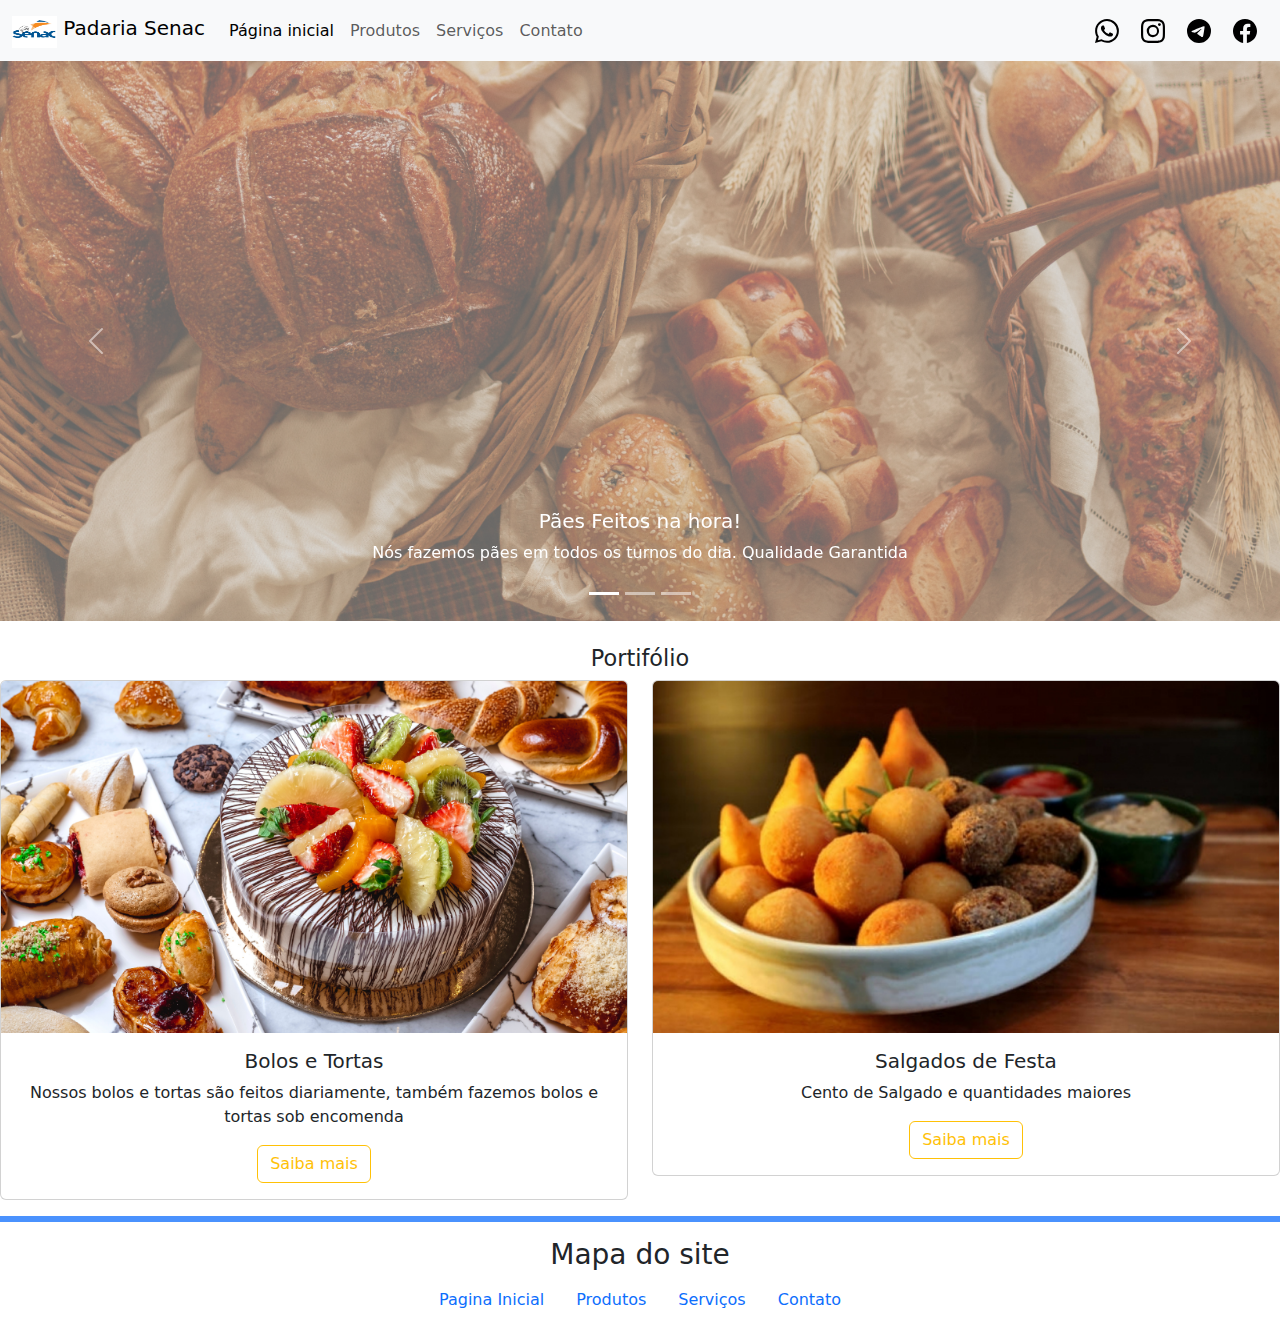
<file: index.html>
<!DOCTYPE html>
<html lang="pt-br">
<head>
    <meta charset="UTF-8">
    <meta name="viewport" content="width=device-width, initial-scale=1.0">
    <title>Padaria Senac</title>
    <link rel="stylesheet" href="css/style.css">
    <link href="https://cdn.jsdelivr.net/npm/bootstrap@5.3.3/dist/css/bootstrap.min.css" rel="stylesheet" integrity="sha384-QWTKZyjpPEjISv5WaRU9OFeRpok6YctnYmDr5pNlyT2bRjXh0JMhjY6hW+ALEwIH" crossorigin="anonymous">
</head>
<body>
  <header>
    <nav class="navbar navbar-expand-lg bg-body-tertiary">
      <div class="container-fluid">
        <a class="navbar-brand" href="index.html">
          <img src="img/padaria senac.png" alt="Logo" width="45" height="32" class="d-inline-block align-text-top">
          Padaria Senac
        </a>
        <button class="navbar-toggler" type="button" data-bs-toggle="collapse" data-bs-target="#navbarSupportedContent"     aria-controls="navbarSupportedContent" aria-expanded="false" aria-label="Toggle navigation">
          <span class="navbar-toggler-icon"></span>
        </button>
        <div class="collapse navbar-collapse" id="navbarSupportedContent">
          <ul class="navbar-nav me-auto mb-2 mb-lg-0">
            <li class="nav-item">
              <a class="nav-link active" aria-current="page" href="index.html">Página inicial</a>
            </li>
            <li class="nav-item">
              <a class="nav-link"  href="produtos.html">Produtos</a>
            </li>
            <li class="nav-item">
              <a class="nav-link" href="servico.html">Serviços</a>
            </li>
            <li class="nav-item">
              <a class="nav-link" href="contato.html">Contato</a>
            </li>
          </ul>
          <ul class="navbar-nav mb-2 mb-lg-0">
            <li class="nav-item">
              <a class="nav-link" href="https://api.whatsapp.com/send?phone=2140028922">
                <img src="img/whatsapp.svg" alt="WhatsApp" width="30" height="24">
              </a>
            </li>
            <li class="nav-item">
              <a class="nav-link" href="https://www.instagram.com/seu_perfil">
                <img src="img/instagram.svg" alt="Instagram" width="30" height="24">
              </a>
            </li>
            <li class="nav-item">
              <a class="nav-link" href="https://t.me/seu_perfil">
                <img src="img/telegram.svg" alt="Telegram" width="30" height="24">
              </a>
            </li>
            <li class="nav-item">
              <a class="nav-link" href="https://www.facebook.com/seu_perfil">
                <img src="img/facebook.svg" alt="Facebook" width="30" height="24">
              </a>
            </li>
          </ul>
        </div>
      </div>
    </nav>
  </header>
  <!-- Carousel -->  
<div id="carouselExampleCaptions" class="carousel slide">
    <div class="carousel-indicators">
      <button type="button" data-bs-target="#carouselExampleCaptions" data-bs-slide-to="0" class="active" aria-current="true" aria-label="Slide 1"></button>
      <button type="button" data-bs-target="#carouselExampleCaptions" data-bs-slide-to="1" aria-label="Slide 2"></button>
      <button type="button" data-bs-target="#carouselExampleCaptions" data-bs-slide-to="2" aria-label="Slide 3"></button>
    </div>
    <div class="carousel-inner">
      <div class="carousel-item active">
        <img src="img/Paes-carossel.png"  class="d-block w-100" alt="Pães franceses">
        <div class="carousel-caption d-none d-md-block">
          <h5>Pães Feitos na hora!</h5>
          <p>Nós fazemos pães em todos os turnos do dia. Qualidade Garantida</p>
        </div>
      </div>
      <div class="carousel-item">
        <img src="img/Pao de queijo-carossel.png" class="d-block w-100" alt="cesta de pão de queijo">
        <div class="carousel-caption d-none d-md-block">
          <h5>Pão de queijo</h5>
          <p>Pão de queijo com queijo minas e mussarela</p>
        </div>
      </div>
      <div class="carousel-item">
        <img src="img/Cafe-carossel.png" class="d-block w-100" alt="Cafe na xícara">
        <div class="carousel-caption d-none d-md-block">
          <h5>Café direto de minas!</h5>
          <p>Café da mais alta qualidade, sempre quentinho!</p>
        </div>
      </div>
    </div>
    <button class="carousel-control-prev" type="button" data-bs-target="#carouselExampleCaptions" data-bs-slide="prev">
      <span class="carousel-control-prev-icon" aria-hidden="true"></span>
      <span class="visually-hidden">Previous</span>
    </button>
    <button class="carousel-control-next" type="button" data-bs-target="#carouselExampleCaptions" data-bs-slide="next">
      <span class="carousel-control-next-icon" aria-hidden="true"></span>
      <span class="visually-hidden">Next</span>
    </button>
  </div>
  <br>
  <!-- Card de serviços -->
  <h3 style="text-align: center; font-size: 140%;">Portifólio</h3>
  <div class="row">
    <div class="col-sm-6 mb-3 mb-sm-0">
      <div class="card text-center">
        <img src="img/Bolo e torta.png" class="card-img-top" alt="Uma torta">
        <div class="card-body">
          <h5 class="card-title">Bolos e Tortas</h5>
          <p class="card-text">Nossos bolos e tortas são feitos diariamente, também fazemos bolos e tortas sob encomenda</p>
          <a href="produtos.html" class="btn btn-outline-warning">Saiba mais</a>
        </div>
      </div>
    </div>
    <div class="col-sm-6">
      <div class="card text-center">
        <img src="img/salgados.png" class="card-img-top" alt="Salgados">
        <div class="card-body">
          <h5 class="card-title">Salgados de Festa</h5>
          <p class="card-text">Cento de Salgado e quantidades maiores</p>
          <a href="produtos.html" class="btn btn-outline-warning">Saiba mais</a>
        </div>
      </div>
    </div>
  </div>
  <hr class="border border-primary border-3 opacity-75">
<footer>  
  <div class="justify-content-center">
    <h3 style="text-align: center;">Mapa do site</h3>
  </div>
  <ul class="nav justify-content-center">    
    <li class="nav-item">
      <a class="nav-link active" href="index.html">Pagina Inicial</a>
    </li>
    <li class="nav-item">
      <a class="nav-link" href="produtos.html">Produtos</a>
    </li>
    <li class="nav-item">
      <a class="nav-link" href="servico.html">Serviços</a>
    </li>
    <li class="nav-item">
      <a class="nav-link" href="contato.html">Contato</a>
    </li>
  </ul>
  
    <script src="https://cdn.jsdelivr.net/npm/bootstrap@5.3.3/dist/js/bootstrap.bundle.min.js" integrity="sha384-YvpcrYf0tY3lHB60NNkmXc5s9fDVZLESaAA55NDzOxhy9GkcIdslK1eN7N6jIeHz" crossorigin="anonymous"></script>
</footer>
</body>
</html>
</file>
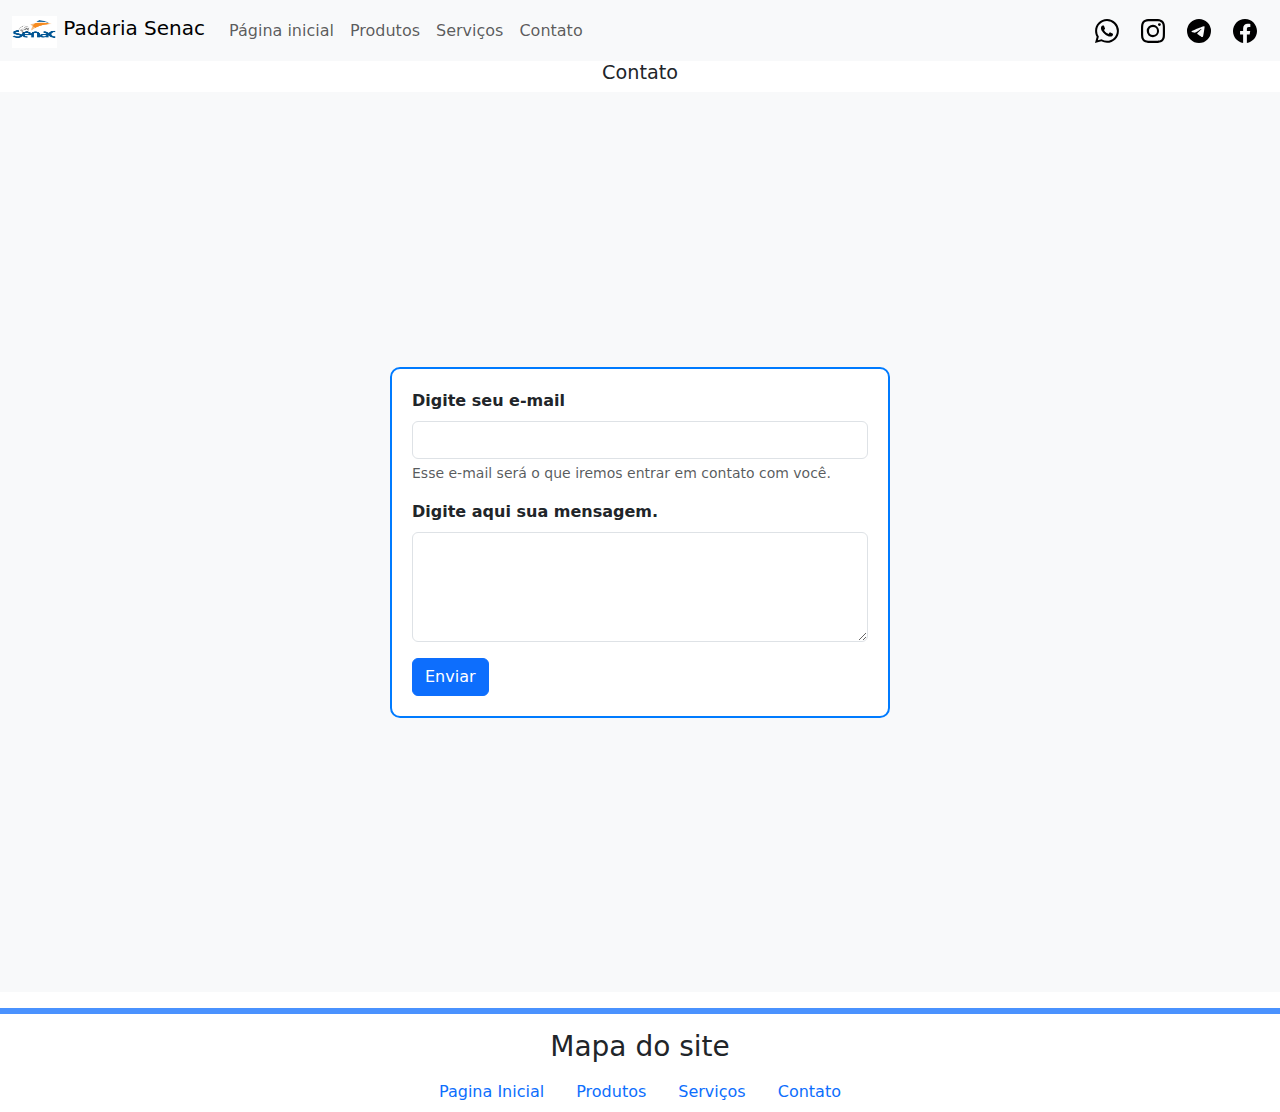
<file: contato.html>
<!DOCTYPE html>
<html lang="pt-br">
<head>
    <meta charset="UTF-8">
    <meta name="viewport" content="width=device-width, initial-scale=1.0">
    <title>Padaria Senac</title>
    <link rel="stylesheet" href="css/style.css">
    <link href="https://cdn.jsdelivr.net/npm/bootstrap@5.3.3/dist/css/bootstrap.min.css" rel="stylesheet" integrity="sha384-QWTKZyjpPEjISv5WaRU9OFeRpok6YctnYmDr5pNlyT2bRjXh0JMhjY6hW+ALEwIH" crossorigin="anonymous">
</head>
<body>
    <header>
        <nav class="navbar navbar-expand-lg bg-body-tertiary">
            <div class="container-fluid">
                <a class="navbar-brand" href="index.html">
                    <img src="img/padaria senac.png" alt="Logo" width="45" height="32" class="d-inline-block align-text-top">
                    Padaria Senac
                </a>
                <button class="navbar-toggler" type="button" data-bs-toggle="collapse" data-bs-target="#navbarSupportedContent" aria-controls="navbarSupportedContent" aria-expanded="false" aria-label="Toggle navigation">
                    <span class="navbar-toggler-icon"></span>
                </button>
                <div class="collapse navbar-collapse" id="navbarSupportedContent">
                    <ul class="navbar-nav me-auto mb-2 mb-lg-0">
                        <li class="nav-item">
                            <a class="nav-link" href="index.html">Página inicial</a>
                        </li>
                        <li class="nav-item">
                            <a class="nav-link" href="produtos.html">Produtos</a>
                        </li>
                        <li class="nav-item">
                            <a class="nav-link" href="servico.html">Serviços</a>
                        </li>
                        <li class="nav-item active">
                            <a class="nav-link" aria-current="page" href="contato.html">Contato</a>
                        </li>
                    </ul>
                    <ul class="navbar-nav mb-2 mb-lg-0 social-icons">
                        <li class="nav-item">
                            <a class="nav-link whatsapp" href="https://api.whatsapp.com/send?phone=2140028922">
                                <img src="img/whatsapp.svg" alt="WhatsApp" width="30" height="24">
                            </a>
                        </li>
                        <li class="nav-item">
                            <a class="nav-link instagram" href="https://www.instagram.com/seu_perfil">
                                <img src="img/instagram.svg" alt="Instagram" width="30" height="24">
                            </a>
                        </li>
                        <li class="nav-item">
                            <a class="nav-link telegram" href="https://t.me/seu_perfil">
                                <img src="img/telegram.svg" alt="Telegram" width="30" height="24">
                            </a>
                        </li>
                        <li class="nav-item">
                            <a class="nav-link facebook" href="https://www.facebook.com/seu_perfil">
                                <img src="img/facebook.svg" alt="Facebook" width="30" height="24">
                            </a>
                        </li>
                    </ul>
                </div>
            </div>
        </nav>
    </header>

    <h2 style="text-align: center; font-size: 120%;">Contato</h2>

    <div class="form-container">
        <div class="form-box">
            <form action="https://formspree.io/f/manyjjqp" method="POST">
                <div class="mb-3">
                    <label for="exampleInputEmail1" class="form-label">Digite seu e-mail</label>
                    <input type="email" name="email" class="form-control" id="exampleInputEmail1" aria-describedby="emailHelp">
                    <div id="emailHelp" class="form-text">Esse e-mail será o que iremos entrar em contato com você.</div>
                </div>
                <div class="mb-3">
                    <label for="exampleInputPassword1" class="form-label">Digite aqui sua mensagem.</label>
                    <textarea class="form-control" name="message" rows="4"></textarea>
                </div>
                <div style="display:none;">
                    <input type="text" name="bot-field" value="">
                </div>
                <button type="submit" class="btn btn-primary">Enviar</button>
            </form>
        </div>
    </div>
    <hr class="border border-primary border-3 opacity-75">
    <footer>
        <div class="justify-content-center">
            <h3 style="text-align: center;">Mapa do site</h3>
        </div>
        <ul class="nav justify-content-center">
            <li class="nav-item">
                <a class="nav-link active" href="index.html">Pagina Inicial</a>
            </li>
            <li class="nav-item">
                <a class="nav-link" href="produtos.html">Produtos</a>
            </li>
            <li class="nav-item">
                <a class="nav-link" href="servico.html">Serviços</a>
            </li>
            <li class="nav-item">
                <a class="nav-link" href="contato.html">Contato</a>
            </li>
        </ul>
        <script src="https://cdn.jsdelivr.net/npm/bootstrap@5.3.3/dist/js/bootstrap.bundle.min.js" integrity="sha384-YvpcrYf0tY3lHB60NNkmXc5s9fDVZLESaAA55NDzOxhy9GkcIdslK1eN7N6jIeHz" crossorigin="anonymous"></script>    
    </footer>
    
</body>
</html>
</file>
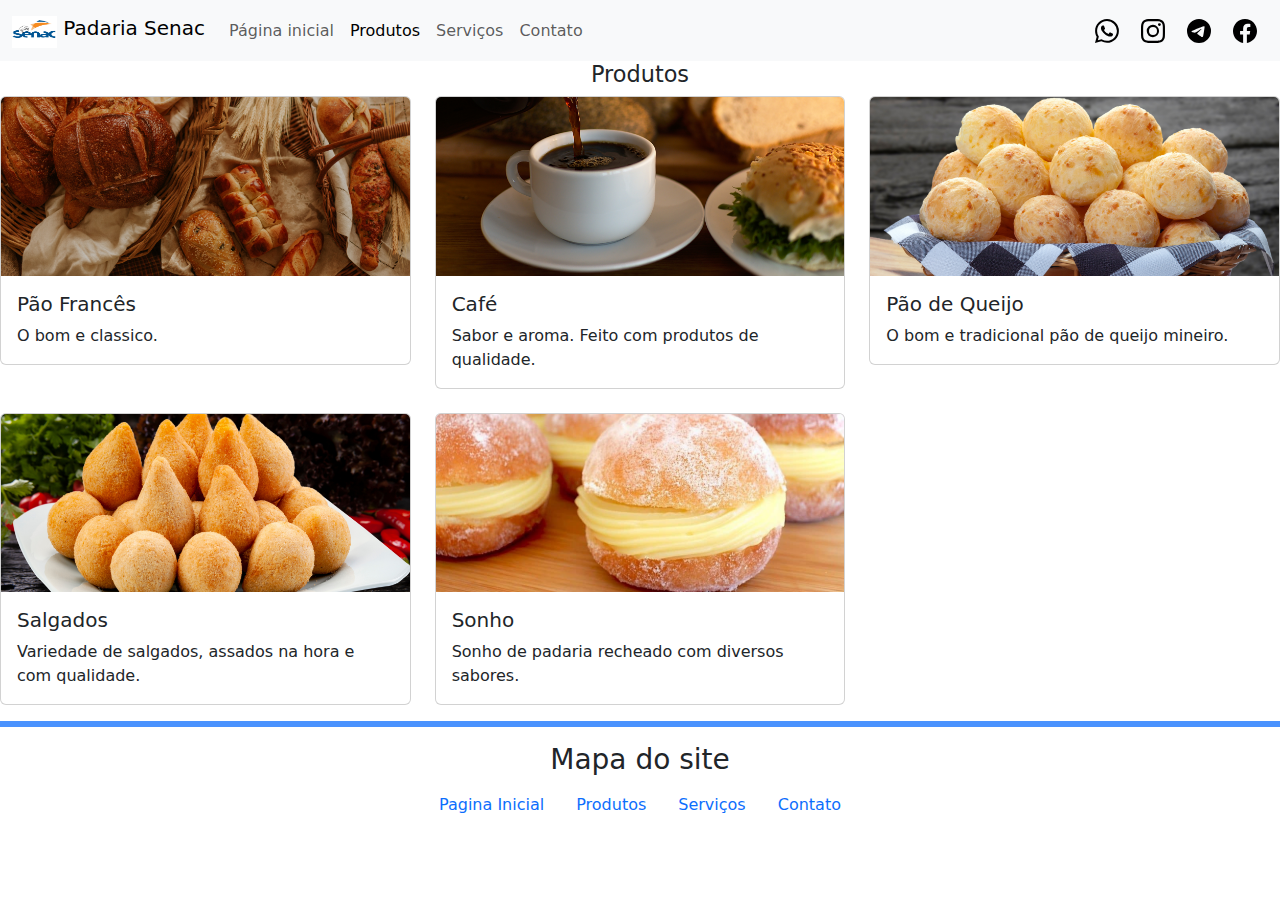
<file: produtos.html>
<!DOCTYPE html>
<html lang="pt-br">
<head>
    <meta charset="UTF-8">
    <meta name="viewport" content="width=device-width, initial-scale=1.0">
    <title>Padaria Senac</title>
    <link rel="stylesheet" href="css/style.css">
    <link href="https://cdn.jsdelivr.net/npm/bootstrap@5.3.3/dist/css/bootstrap.min.css" rel="stylesheet" integrity="sha384-QWTKZyjpPEjISv5WaRU9OFeRpok6YctnYmDr5pNlyT2bRjXh0JMhjY6hW+ALEwIH" crossorigin="anonymous">
</head>
<body>
<header>
  <header>
    <nav class="navbar navbar-expand-lg bg-body-tertiary">
      <div class="container-fluid">
        <a class="navbar-brand" href="index.html">
          <img src="img/padaria senac.png" alt="Logo" width="45" height="32" class="d-inline-block align-text-top">
          Padaria Senac
        </a>
        <button class="navbar-toggler" type="button" data-bs-toggle="collapse" data-bs-target="#navbarSupportedContent"     aria-controls="navbarSupportedContent" aria-expanded="false" aria-label="Toggle navigation">
          <span class="navbar-toggler-icon"></span>
        </button>
        <div class="collapse navbar-collapse" id="navbarSupportedContent">
          <ul class="navbar-nav me-auto mb-2 mb-lg-0">
            <li class="nav-item">
              <a class="nav-link" href="index.html">Página inicial</a>
            </li>
            <li class="nav-item">
              <a class="nav-link active"  href="produtos.html">Produtos</a>
            </li>
            <li class="nav-item">
              <a class="nav-link" href="servico.html">Serviços</a>
            </li>
            <li class="nav-item">
              <a class="nav-link" aria-current="page"href="contato.html">Contato</a>
            </li>
          </ul>
          <ul class="navbar-nav mb-2 mb-lg-0">
            <li class="nav-item">
              <a class="nav-link" href="https://api.whatsapp.com/send?phone=2140028922">
                <img src="img/whatsapp.svg" alt="WhatsApp" width="30" height="24">
              </a>
            </li>
            <li class="nav-item">
              <a class="nav-link" href="https://www.instagram.com/seu_perfil">
                <img src="img/instagram.svg" alt="Instagram" width="30" height="24">
              </a>
            </li>
            <li class="nav-item">
              <a class="nav-link" href="https://t.me/seu_perfil">
                <img src="img/telegram.svg" alt="Telegram" width="30" height="24">
              </a>
            </li>
            <li class="nav-item">
              <a class="nav-link" href="https://www.facebook.com/seu_perfil">
                <img src="img/facebook.svg" alt="Facebook" width="30" height="24">
              </a>
            </li>
          </ul>
        </div>
      </div>
    </nav>
  </header>
<h2 style="text-align: center; font-size: 140%;">Produtos</h2>
<div class="row row-cols-1 row-cols-md-3 g-4">
  <div class="col">
    <div class="card">
      <img src="imgprodutos/pao.png" class="card-img-top" alt="...">
      <div class="card-body">
        <h5 class="card-title">Pão Francês</h5>
        <p class="card-text">O bom e classico.</p>
      </div>
    </div>
  </div>
  <div class="col">
    <div class="card">
      <img src="imgprodutos/cafe.png" class="card-img-top" alt="...">
      <div class="card-body">
        <h5 class="card-title">Café</h5>
        <p class="card-text">Sabor e aroma. Feito com produtos de qualidade.</p>
      </div>
    </div>
  </div>
  <div class="col">
    <div class="card">
      <img src="imgprodutos/paoqueijo.png" class="card-img-top" alt="...">
      <div class="card-body">
        <h5 class="card-title">Pão de Queijo</h5>
        <p class="card-text">O bom e tradicional pão de queijo mineiro.</p>
      </div>
    </div>
  </div>
  <div class="col">
    <div class="card">
      <img src="imgprodutos/salgados.png" class="card-img-top" alt="...">
      <div class="card-body">
        <h5 class="card-title">Salgados</h5>
        <p class="card-text">Variedade de salgados, assados na hora e com qualidade.</p>
      </div>
    </div>
  </div>
  <div class="col">
    <div class="card">
      <img src="imgprodutos/sonhopadaria.png" class="card-img-top" alt="...">
      <div class="card-body">
        <h5 class="card-title">Sonho</h5>
        <p class="card-text">Sonho de padaria recheado com diversos sabores.</p>
      </div>
    </div>
  </div>
</div>



<hr class="border border-primary border-3 opacity-75">
<footer>
  <div class="justify-content-center">
    <h3 style="text-align: center;">Mapa do site</h3>
  </div>
  <ul class="nav justify-content-center">    
    <li class="nav-item">
      <a class="nav-link active"  href="index.html">Pagina Inicial</a>
    </li>
    <li class="nav-item">
      <a class="nav-link" href="produtos.html">Produtos</a>
    </li>
    <li class="nav-item">
      <a class="nav-link" href="servico.html">Serviços</a>
    </li>
    <li class="nav-item">
      <a class="nav-link" href="contato.html">Contato</a>
    </li>
  </ul>
  
    <script src="https://cdn.jsdelivr.net/npm/bootstrap@5.3.3/dist/js/bootstrap.bundle.min.js" integrity="sha384-YvpcrYf0tY3lHB60NNkmXc5s9fDVZLESaAA55NDzOxhy9GkcIdslK1eN7N6jIeHz" crossorigin="anonymous"></script>
</footer>
</body>
</html>
</file>
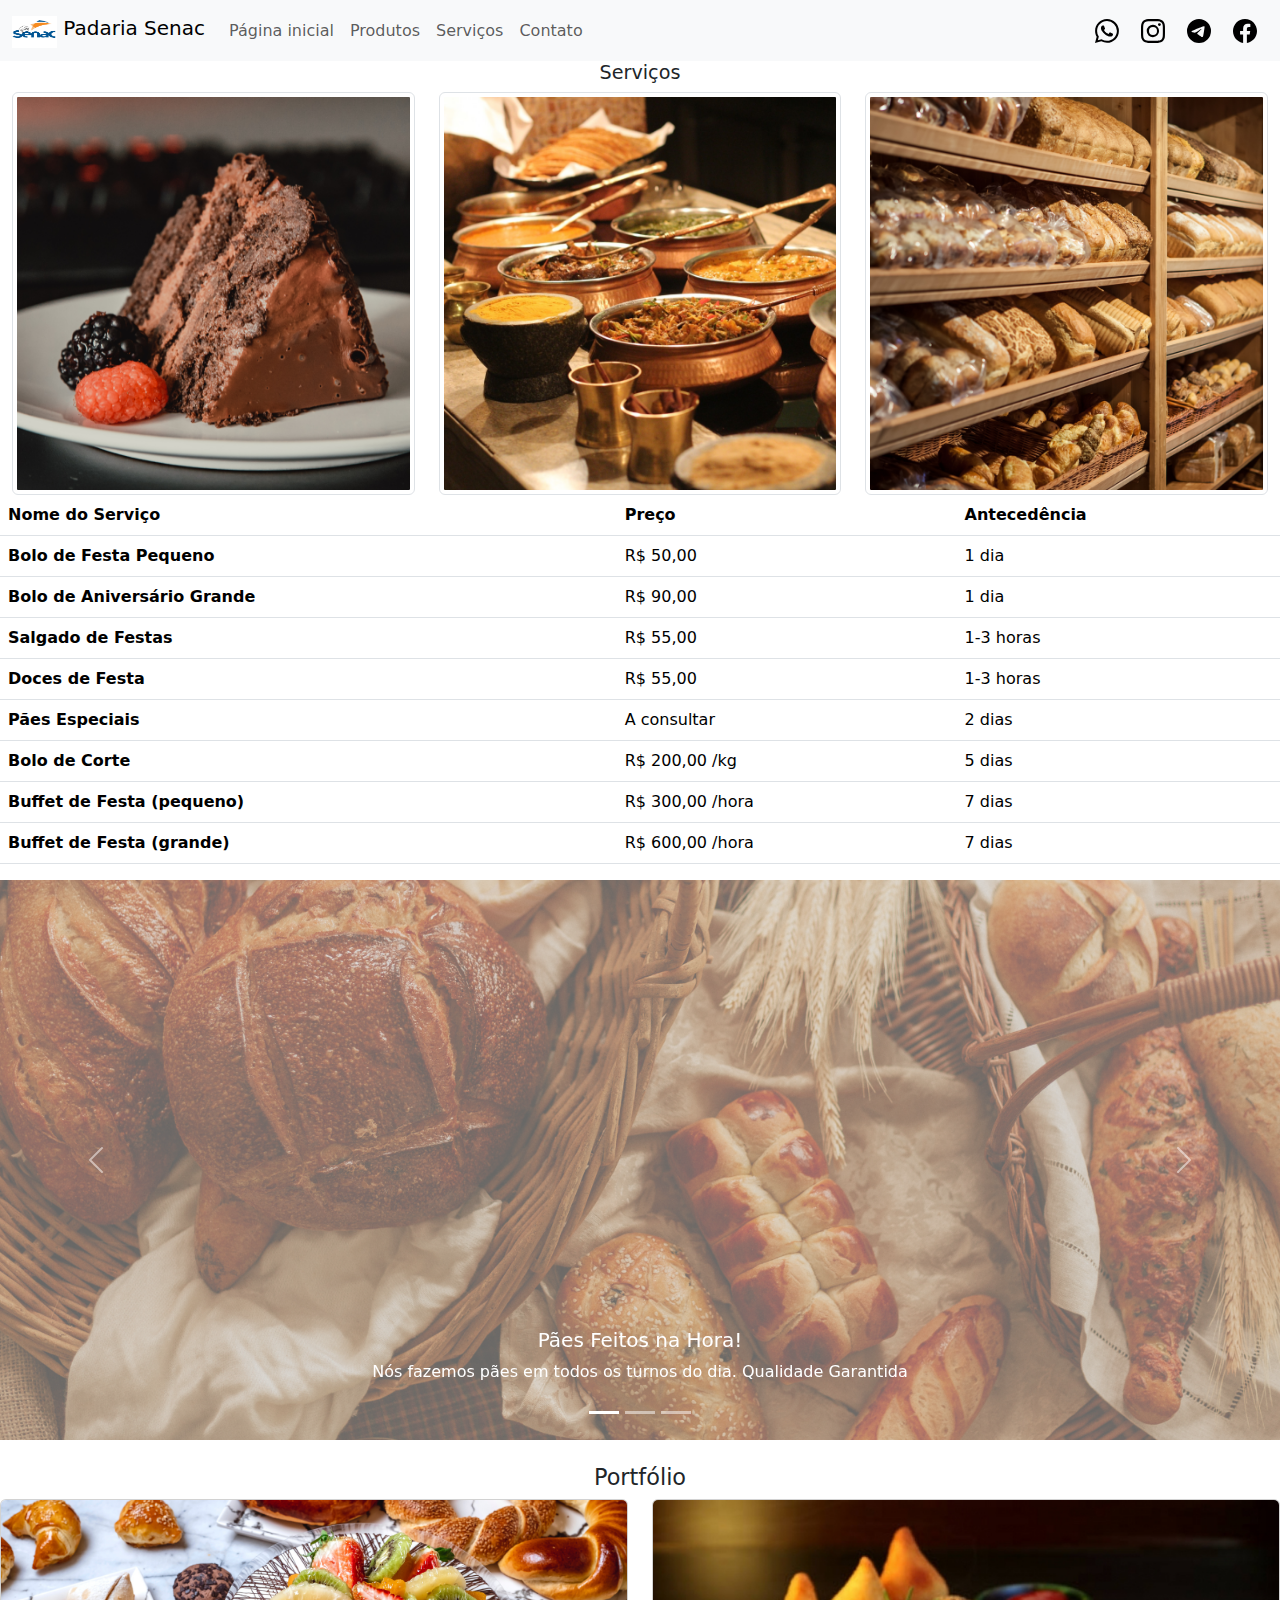
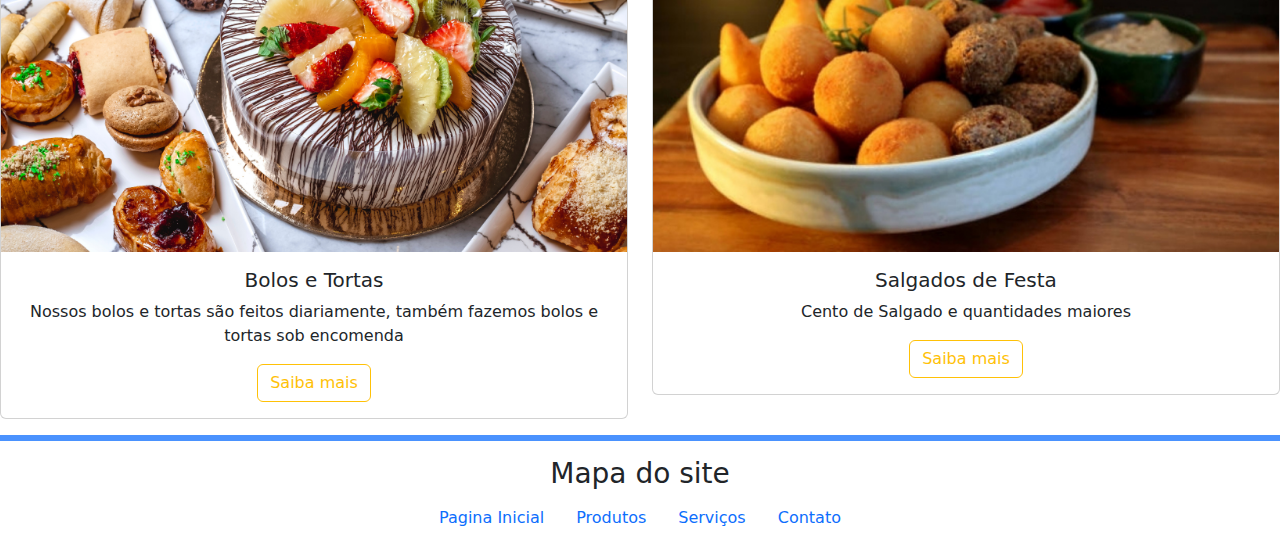
<file: servico.html>
<!DOCTYPE html>
<html lang="pt-br">
<head>
    <meta charset="UTF-8">
    <meta name="viewport" content="width=device-width, initial-scale=1.0">
    <title>Padaria Senac</title>
    <link rel="stylesheet" href="css/style.css">
    <link href="https://cdn.jsdelivr.net/npm/bootstrap@5.3.3/dist/css/bootstrap.min.css" rel="stylesheet" integrity="sha384-QWTKZyjpPEjISv5WaRU9OFeRpok6YctnYmDr5pNlyT2bRjXh0JMhjY6hW+ALEwIH" crossorigin="anonymous">
</head>
<body>
    <header>
        <nav class="navbar navbar-expand-lg bg-body-tertiary">
          <div class="container-fluid">
            <a class="navbar-brand" href="index.html">
              <img src="img/padaria senac.png" alt="Logo" width="45" height="32" class="d-inline-block align-text-top">
              Padaria Senac
            </a>
            <button class="navbar-toggler" type="button" data-bs-toggle="collapse" data-bs-target="#navbarSupportedContent"     aria-controls="navbarSupportedContent" aria-expanded="false" aria-label="Toggle navigation">
              <span class="navbar-toggler-icon"></span>
            </button>
            <div class="collapse navbar-collapse" id="navbarSupportedContent">
              <ul class="navbar-nav me-auto mb-2 mb-lg-0">
                <li class="nav-item">
                  <a class="nav-link" href="index.html">Página inicial</a>
                </li>
                <li class="nav-item">
                  <a class="nav-link" href="produtos.html">Produtos</a>
                </li>
                <li class="nav-item">
                  <a class="nav-link servico" aria-current="page"href="servico.html">Serviços</a>
                </li>
                <li class="nav-item">
                  <a class="nav-link" href="contato.html">Contato</a>
                </li>
              </ul>
              <ul class="navbar-nav mb-2 mb-lg-0">
                <li class="nav-item">
                  <a class="nav-link" href="https://api.whatsapp.com/send?phone=2140028922">
                    <img src="img/whatsapp.svg" alt="WhatsApp" width="30" height="24">
                  </a>
                </li>
                <li class="nav-item">
                  <a class="nav-link" href="https://www.instagram.com/seu_perfil">
                    <img src="img/instagram.svg" alt="Instagram" width="30" height="24">
                  </a>
                </li>
                <li class="nav-item">
                  <a class="nav-link" href="https://t.me/seu_perfil">
                    <img src="img/telegram.svg" alt="Telegram" width="30" height="24">
                  </a>
                </li>
                <li class="nav-item">
                  <a class="nav-link" href="https://www.facebook.com/seu_perfil">
                    <img src="img/facebook.svg" alt="Facebook" width="30" height="24">
                  </a>
                </li>
              </ul>
            </div>
          </div>
        </nav>
      </header>

    <h2 style="text-align: center; font-size: 120%;">Serviços</h2>

    <div class="container-fluid">
        <div class="row">
            <div class="col-4">           
                <img src="img/bolo-servico.png" class="img-thumbnail" alt="..."> 
            </div>
            <div class="col-4">
                <img src="img/buffetsmall-servicos.png" class="img-thumbnail" alt="...">    
            </div> 
            <div class="col-4">
                <img src="img/paes-especiais.png" class="img-thumbnail" alt="...">  
            </div>
        </div>
    </div>

    <table class="table">
        <thead>
            <tr>
                <th scope="col">Nome do Serviço</th>
                <th scope="col">Preço</th>
                <th scope="col">Antecedência</th>      
            </tr>
        </thead>
        <tbody>
            <tr>
                <th scope="row">Bolo de Festa Pequeno</th>
                <td>R$ 50,00</td>
                <td>1 dia</td>
            </tr>
            <tr>
                <th scope="row">Bolo de Aniversário Grande</th>
                <td>R$ 90,00</td>
                <td>1 dia</td>      
            </tr>
            <tr>
                <th scope="row">Salgado de Festas</th>
                <td>R$ 55,00</td>
                <td>1-3 horas</td>
            </tr>
            <tr>
                <th scope="row">Doces de Festa</th>
                <td>R$ 55,00</td>
                <td>1-3 horas</td>
            </tr>
            <tr>
                <th scope="row">Pães Especiais</th>
                <td>A consultar</td>
                <td>2 dias</td>
            </tr>
            <tr>
                <th scope="row">Bolo de Corte</th>
                <td>R$ 200,00 /kg</td>
                <td>5 dias</td>
            </tr>
            <tr>
                <th scope="row">Buffet de Festa (pequeno)</th>
                <td>R$ 300,00 /hora</td>
                <td>7 dias</td>
            </tr>
            <tr>
                <th scope="row">Buffet de Festa (grande)</th>
                <td>R$ 600,00 /hora</td>
                <td>7 dias</td>
            </tr>
        </tbody>
    </table>

    <!-- Carousel -->
    <div id="carouselExampleCaptions" class="carousel slide">
        <div class="carousel-indicators">
            <button type="button" data-bs-target="#carouselExampleCaptions" data-bs-slide-to="0" class="active" aria-current="true" aria-label="Slide 1"></button>
            <button type="button" data-bs-target="#carouselExampleCaptions" data-bs-slide-to="1" aria-label="Slide 2"></button>
            <button type="button" data-bs-target="#carouselExampleCaptions" data-bs-slide-to="2" aria-label="Slide 3"></button>
        </div>
        <div class="carousel-inner">
            <div class="carousel-item active">
                <img src="img/Paes-carossel.png" class="d-block w-100" alt="Pães franceses">
                <div class="carousel-caption d-none d-md-block">
                    <h5>Pães Feitos na Hora!</h5>
                    <p>Nós fazemos pães em todos os turnos do dia. Qualidade Garantida</p>
                </div>
            </div>
            <div class="carousel-item">
                <img src="img/Pao de queijo-carossel.png" class="d-block w-100" alt="Cesta de pão de queijo">
                <div class="carousel-caption d-none d-md-block">
                    <h5>Pão de Queijo</h5>
                    <p>Pão de queijo com queijo minas e mussarela</p>
                </div>
            </div>
            <div class="carousel-item">
                <img src="img/Cafe-carossel.png" class="d-block w-100" alt="Café na xícara">
                <div class="carousel-caption d-none d-md-block">
                    <h5>Café Direto de Minas!</h5>
                    <p>Café da mais alta qualidade, sempre quentinho!</p>
                </div>
            </div>
        </div>
        <button class="carousel-control-prev" type="button" data-bs-target="#carouselExampleCaptions" data-bs-slide="prev">
            <span class="carousel-control-prev-icon" aria-hidden="true"></span>
            <span class="visually-hidden">Previous</span>
        </button>
        <button class="carousel-control-next" type="button" data-bs-target="#carouselExampleCaptions" data-bs-slide="next">
            <span class="carousel-control-next-icon" aria-hidden="true"></span>
            <span class="visually-hidden">Next</span>
        </button>
    </div>

    <br>

    <!-- Card de serviços -->
    <h3 style="text-align: center; font-size: 140%;">Portfólio</h3>
    <div class="row">
        <div class="col-sm-6 mb-3 mb-sm-0">
            <div class="card text-center">
                <img src="img/Bolo e torta.png" class="card-img-top" alt="Uma torta">
                <div class="card-body">
                    <h5 class="card-title">Bolos e Tortas</h5>
                    <p class="card-text">Nossos bolos e tortas são feitos diariamente, também fazemos bolos e tortas sob encomenda</p>
                    <a href="produtos.html" class="btn btn-outline-warning">Saiba mais</a>
                </div>
            </div>
        </div>
        <div class="col-sm-6">
            <div class="card text-center">
                <img src="img/salgados.png" class="card-img-top" alt="Salgados">
                <div class="card-body">
                    <h5 class="card-title">Salgados de Festa</h5>
                    <p class="card-text">Cento de Salgado e quantidades maiores</p>
                    <a href="produtos.html" class="btn btn-outline-warning">Saiba mais</a>
                </div>
            </div>
        </div>
    </div>
    <hr class="border border-primary border-3 opacity-75">
    <footer>
      <div class="justify-content-center">
        <h3 style="text-align: center;">Mapa do site</h3>
      </div>
      <ul class="nav justify-content-center">    
        <li class="nav-item">
          <a class="nav-link"  href="index.html">Pagina Inicial</a>
        </li>
        <li class="nav-item">
          <a class="nav-link" href="produtos.html">Produtos</a>
        </li>
        <li class="nav-item">
          <a class="nav-link" href="servico.html">Serviços</a>
        </li>
        <li class="nav-item">
          <a class="nav-link" href="contato.html">Contato</a>
        </li>
      </ul>
      
        <script src="https://cdn.jsdelivr.net/npm/bootstrap@5.3.3/dist/js/bootstrap.bundle.min.js" integrity="sha384-YvpcrYf0tY3lHB60NNkmXc5s9fDVZLESaAA55NDzOxhy9GkcIdslK1eN7N6jIeHz" crossorigin="anonymous"></script>
    </footer>
</body>
</html>
</file>
<file: css/style.css>
/* Estilo para centralizar o formulário */
.form-container {
    display: flex;
    justify-content: center;
    align-items: center;
    height: 100vh; /* Altura da tela */
    background-color: #f8f9fa;
  }

  .form-box {
    border: 2px solid #007bff;
    padding: 20px;
    border-radius: 10px;
    background-color: #ffffff;
    width: 100%;
    max-width: 500px; /* Largura máxima do formulário */
  }

  .form-box label {
    font-weight: bold;
  }
</file>
